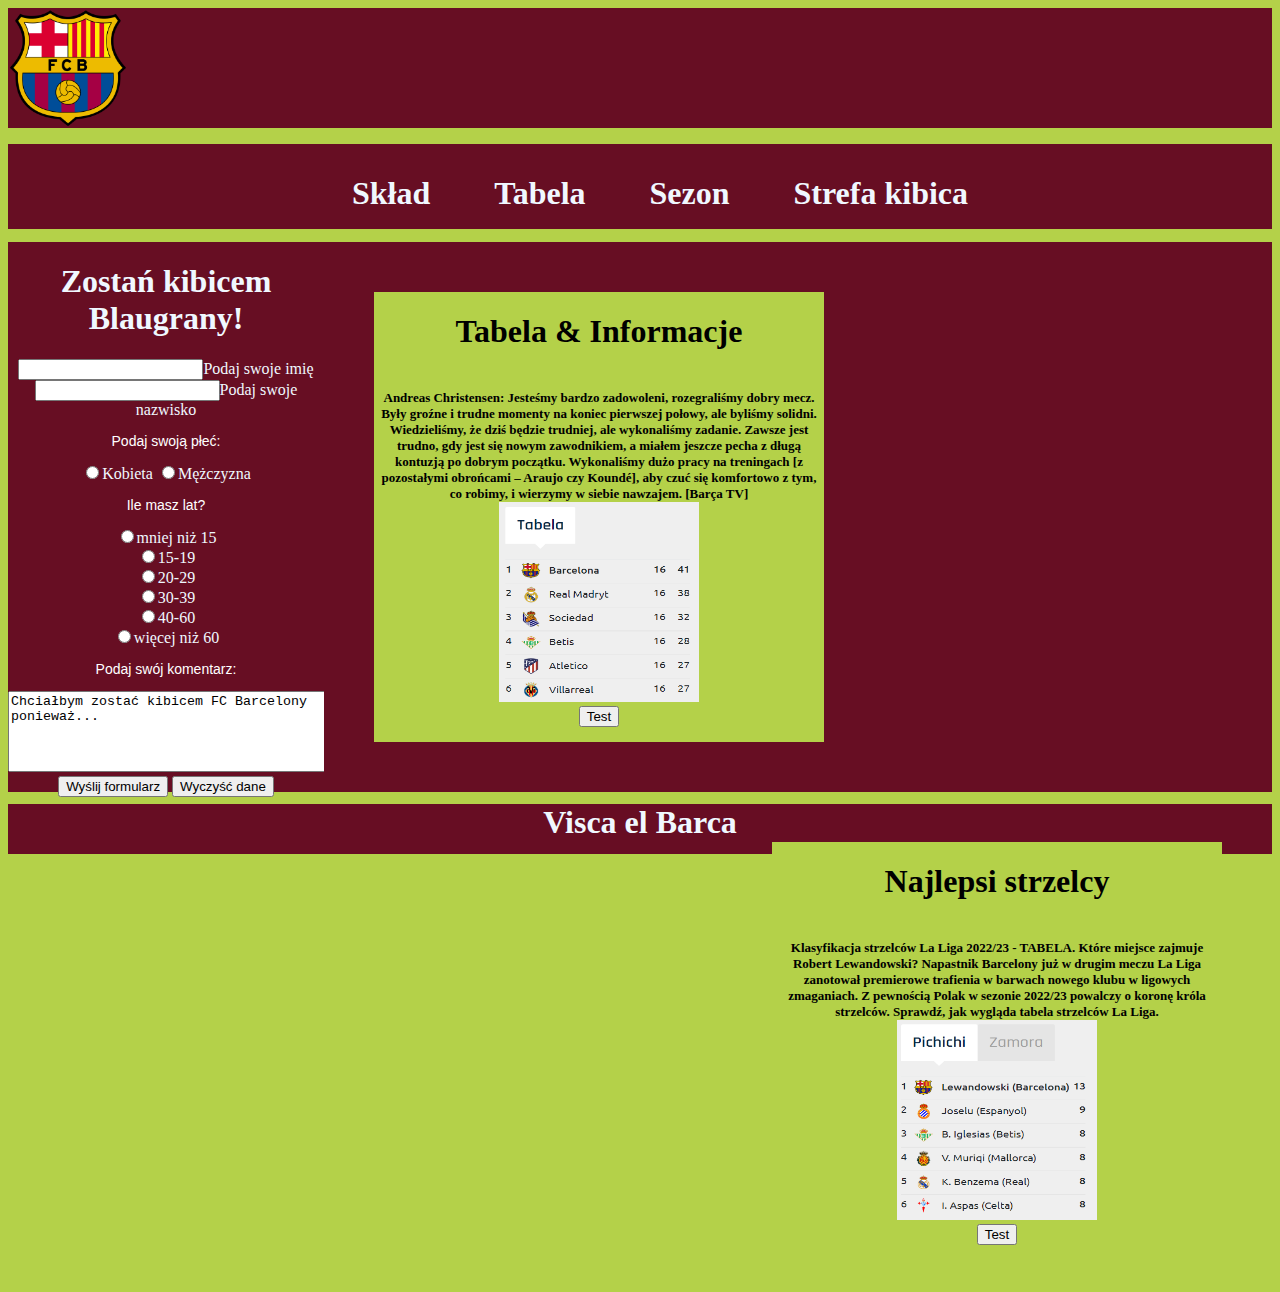
<file: index.html>
<!DOCTYPE html>
<html lang="pl">

<head>
    <meta charset="UTF-8">
    <link rel="stylesheet" href="style.css" type="text/css" />
</head>

<body>

<header>
    <img src="herb.png" width="120" height="120" alt="Błąd wyświetlania loga">
</header>

<nav>
    <ul>
        <li><h1>Skład</h1></li>
        <li><h1>Tabela</h1></li>
        <li><h1>Sezon</h1></li>
        <li><h1>Strefa kibica</h1></li>
    </ul>
</nav>

<section>
    <form action="mailto:testmail@com" method="post" enctype="text/plain"><div>
        <h1>Zostań kibicem Blaugrany!</h1>
        <input name="Imię">Podaj swoje imię
        <input name="Nazwisko">Podaj swoje nazwisko

        <p>Podaj swoją płeć:</p>
        <input type="radio" name="Płeć" value="Kobieta">Kobieta
        <input type="radio" name="Płeć" value="Mężczyzna">Mężczyzna

        <p>Ile masz lat?</p>
        <input type="radio" name="Wiek" value="mniej niż 15">mniej niż 15<br>
        <input type="radio" name="Wiek" value="15-19">15-19<br>
        <input type="radio" name="Wiek" value="20-29">20-29<br>
        <input type="radio" name="Wiek" value="30-39">30-39<br>
        <input type="radio" name="Wiek" value="40-60">40-60<br>
        <input type="radio" name="Wiek" value="więcej niż 60">więcej niż 60 

        <p>Podaj swój komentarz:</p>
        <textarea name="Komentarz" cols="40" rows="5">Chciałbym zostać kibicem FC Barcelony ponieważ...</textarea>
        <br>
        <input type="submit" value="Wyślij formularz">
        <input type="reset" value="Wyczyść dane">
        </div></form>
</section>

<aside>
    <div class="lewo">
        <h1>Tabela & Informacje</h1><br>
        <b>Andreas Christensen: Jesteśmy bardzo zadowoleni, rozegraliśmy dobry mecz. Były groźne i trudne momenty na koniec pierwszej połowy, ale byliśmy solidni. Wiedzieliśmy, że dziś będzie trudniej, ale wykonaliśmy zadanie. Zawsze jest trudno, gdy jest się nowym zawodnikiem, a miałem jeszcze pecha z długą kontuzją po dobrym początku. Wykonaliśmy dużo pracy na treningach [z pozostałymi obrońcami – Araujo czy Koundé], aby czuć się komfortowo z tym, co robimy, i wierzymy w siebie nawzajem. [Barça TV]</b>
        <br>
        <img src="lewy.png" width="200px" height="200px" alt="Błąd wyświetlania gallardo"><br>
        <button>Test</button>
    </div>

    <div class="prawo">
        <h1>Najlepsi strzelcy</h1><br>
        <b>Klasyfikacja strzelców La Liga 2022/23 - TABELA. Które miejsce zajmuje Robert Lewandowski? Napastnik Barcelony już w drugim meczu La Liga zanotował premierowe trafienia w barwach nowego klubu w ligowych zmaganiach. Z pewnością Polak w sezonie 2022/23 powalczy o koronę króla strzelców. Sprawdź, jak wygląda tabela strzelców La Liga. 
            </b>
        <img src="prawy.png" width="200px" height="200px" alt="Błąd wyświetlania aventadora"><br>
        <button>Test</button>
    </div>
</aside>

<footer>
    <h1>Visca el Barca</h1>
</footer>

</body>

</html>
</file>
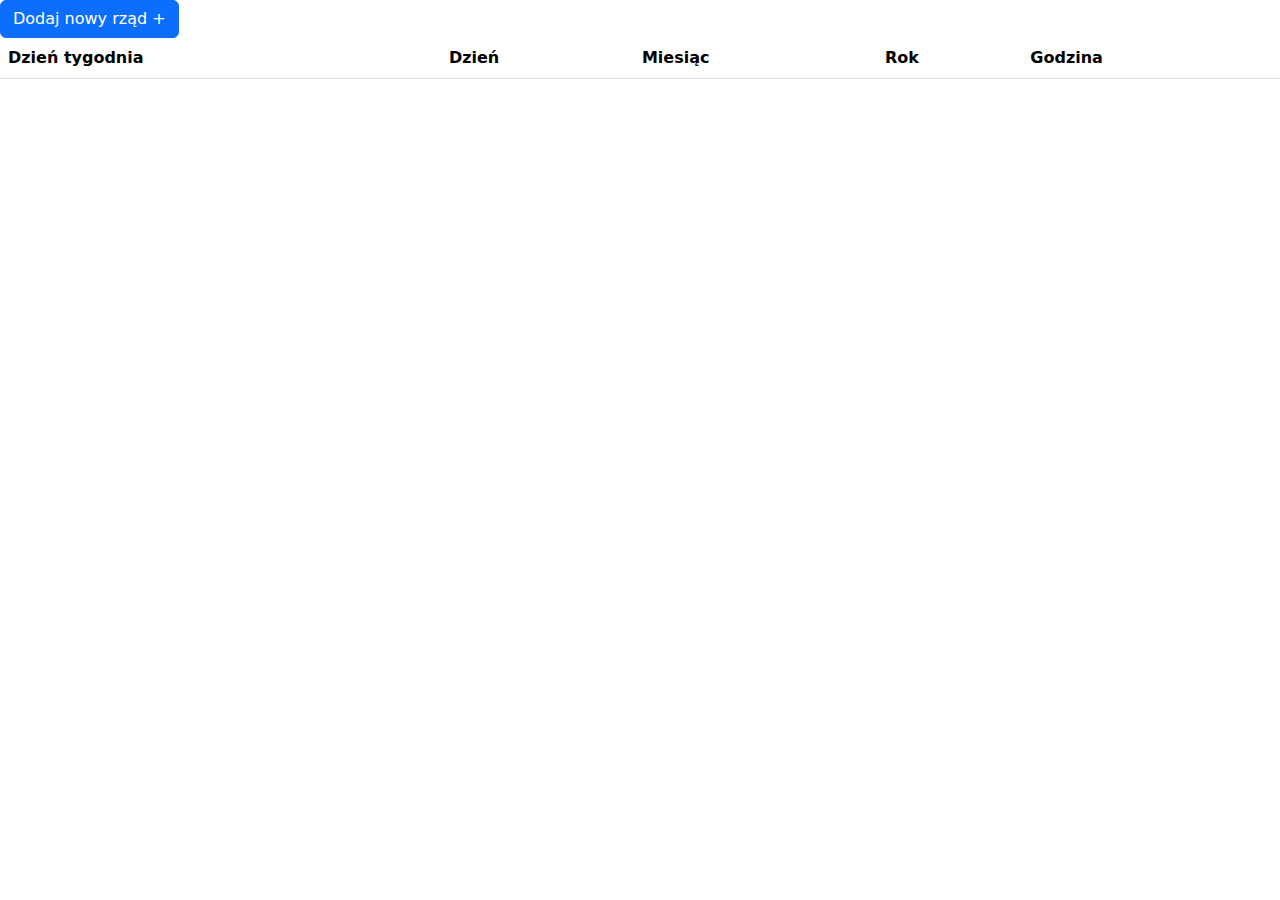
<file: js/index.html>
<!DOCTYPE html>
<html lang="en">
<head>
    <meta charset="UTF-8">
    <meta http-equiv="X-UA-Compatible" content="IE=edge">
    <meta name="viewport" content="width=device-width, initial-scale=1.0">
    <title>Document</title>
    <script type="text/JavaScript" src="https://MomentJS.com/downloads/moment-with-locales.js"></script>
    <link rel="stylesheet" href="https://cdn.jsdelivr.net/npm/bootstrap@5.2.3/dist/css/bootstrap.min.css"/>
    <script defer src="script.js"></script>
    <script defer src="https://cdn.jsdelivr.net/npm/bootstrap@5.2.3/dist/js/bootstrap.bundle.min.js"></script>
</head>
<body>
    <button class="btn btn-primary" onclick="insertRow()">Dodaj nowy rząd +</button>
    <table class="table">
        <thead>
            <tr>
                <th scope="col">Dzień tygodnia</th>
                <th scope="col">Dzień</th>
                <th scope="col">Miesiąc</th>
                <th scope="col">Rok</th>
                <th scope="col">Godzina</th>
            </tr>
        </thead>
    </table>
</body>
</html>
</file>
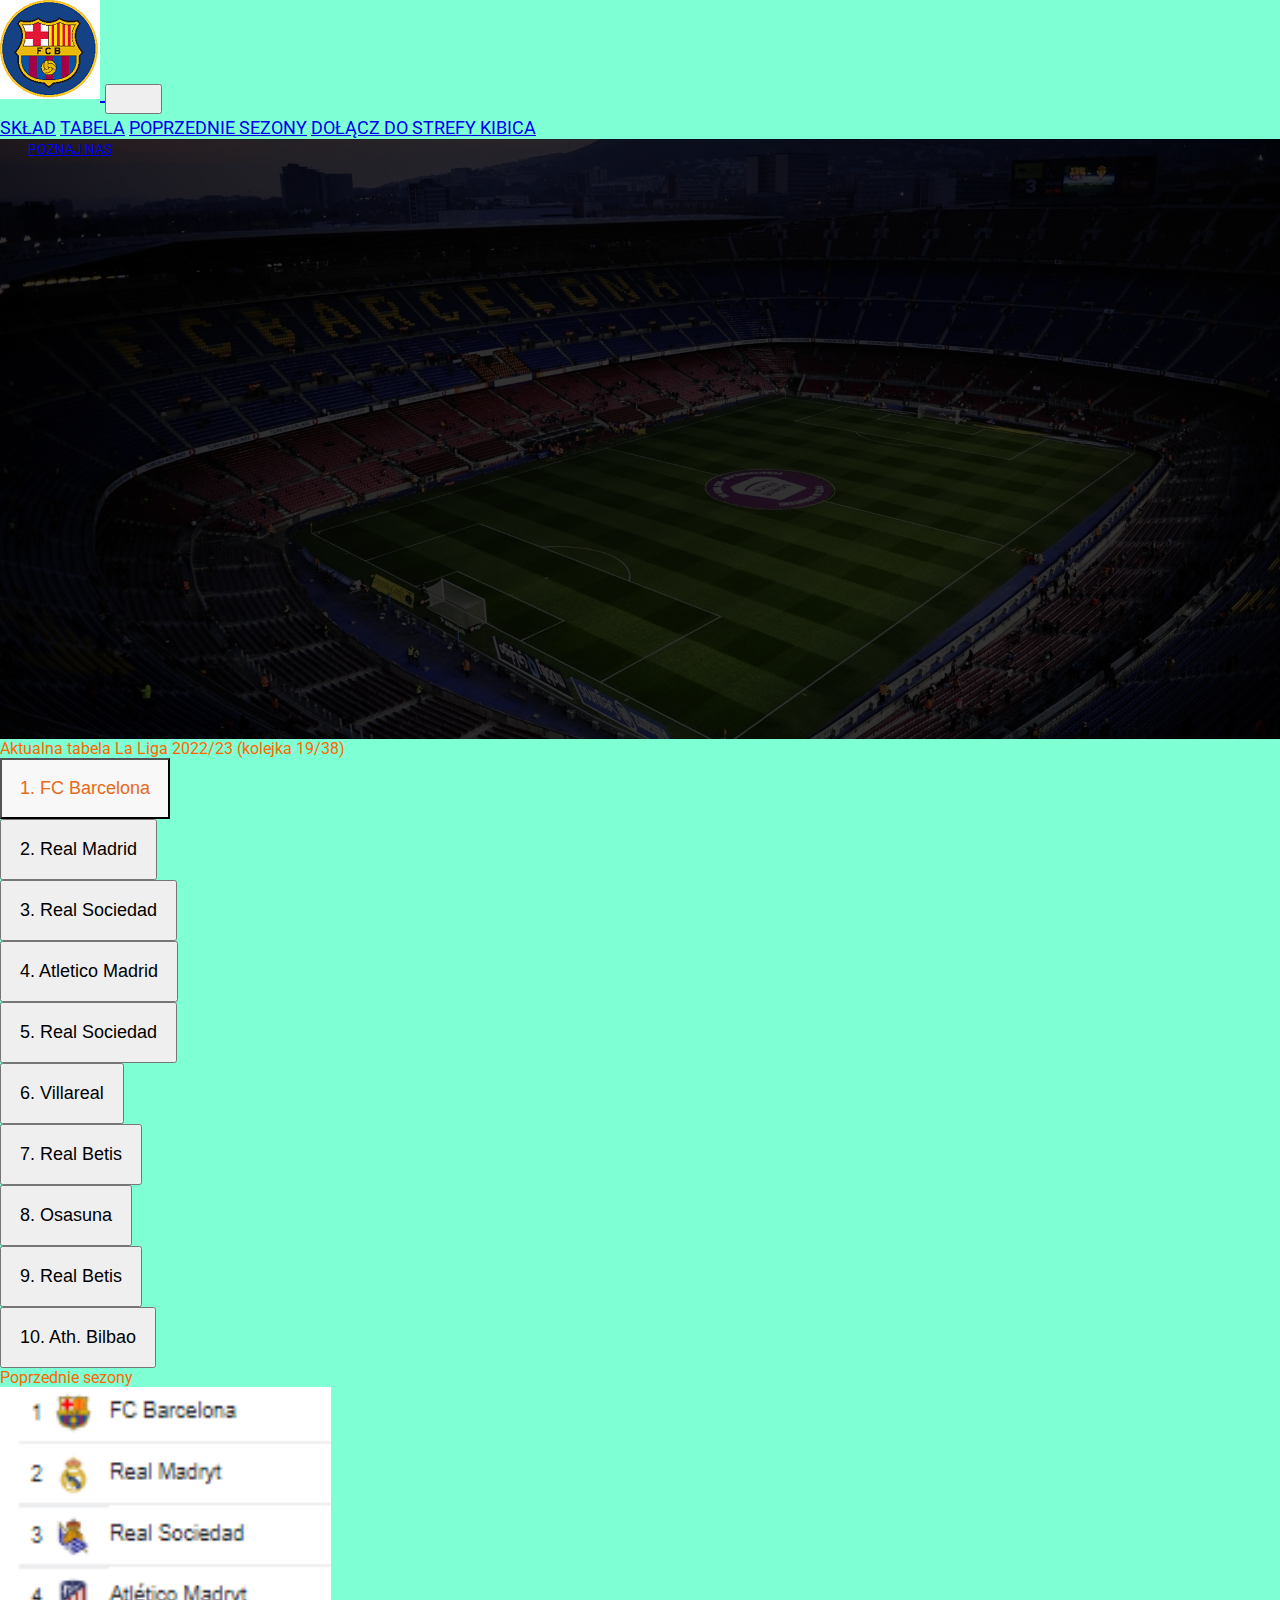
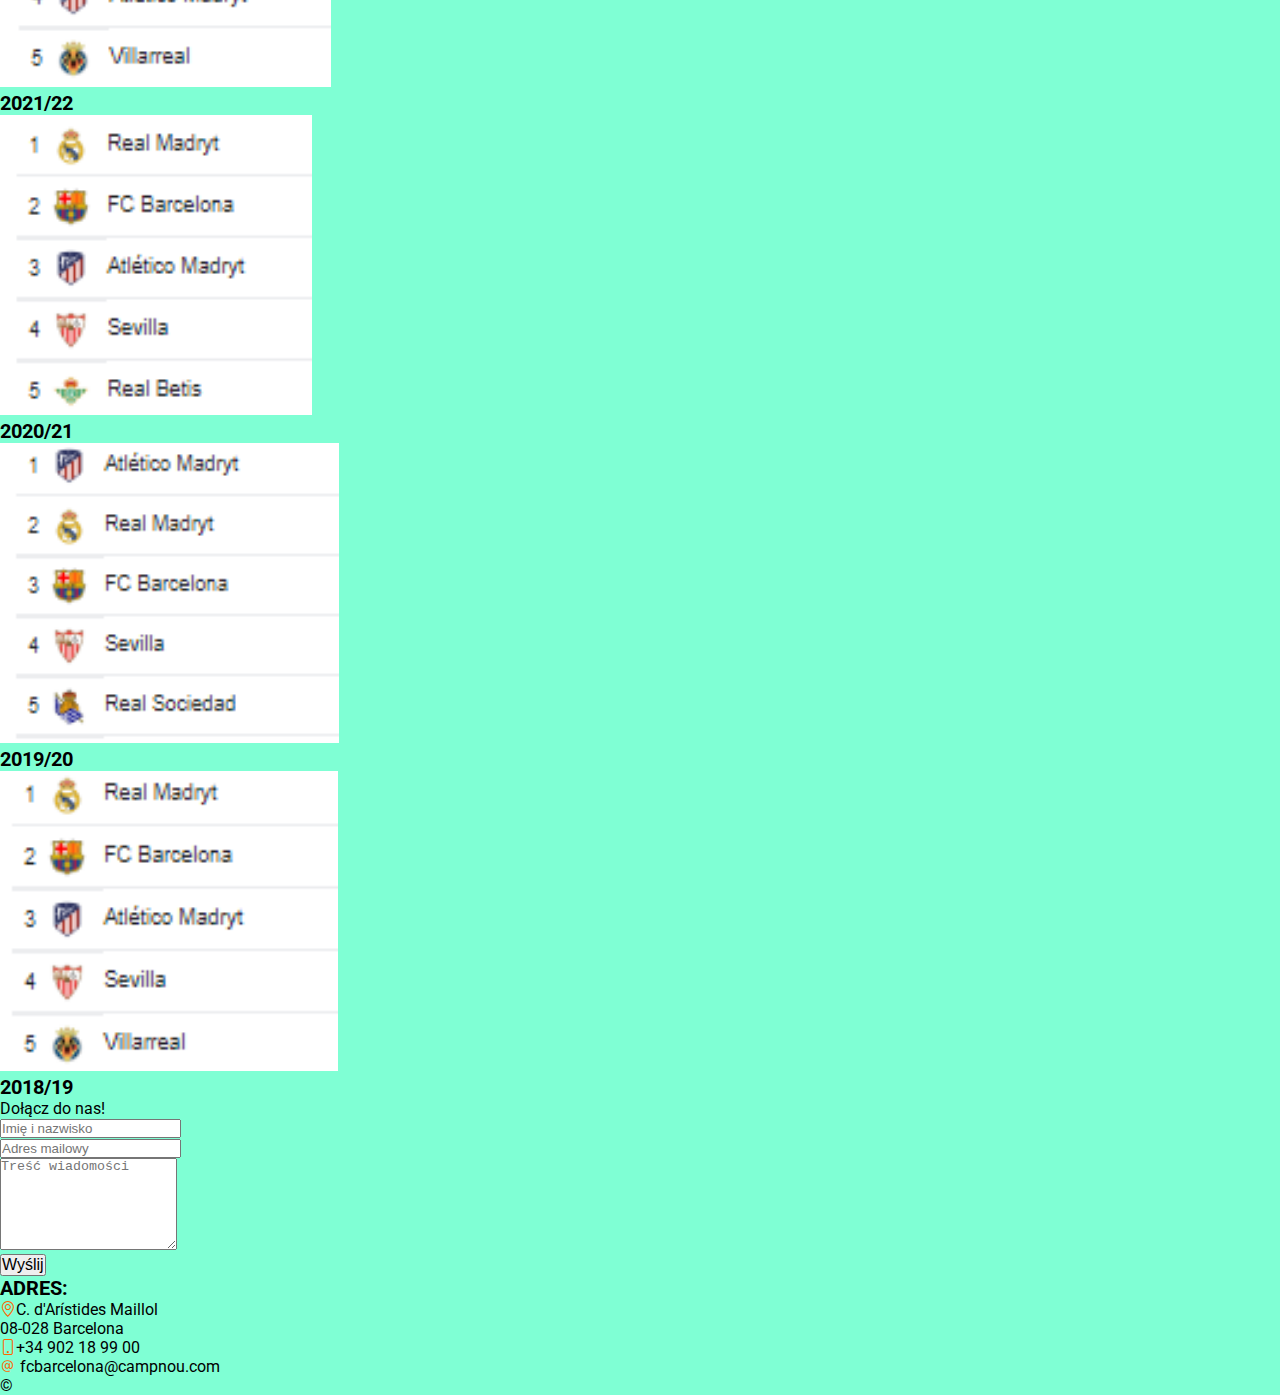
<file: pai-bootstrap/PAI/index.html>
<!DOCTYPE html>
<html lang="pl">

<head>
  <meta charset="UTF-8">
  <meta http-equiv="X-UA-Compatible" content="IE=edge">
  <meta name="viewport" content="width=device-width, initial-scale=1.0">
  <link href="https://cdn.jsdelivr.net/npm/bootstrap@5.1.3/dist/css/bootstrap.min.css" rel="stylesheet"
    integrity="sha384-1BmE4kWBq78iYhFldvKuhfTAU6auU8tT94WrHftjDbrCEXSU1oBoqyl2QvZ6jIW3" crossorigin="anonymous">
  <link rel="stylesheet" href="https://cdn.jsdelivr.net/npm/bootstrap-icons@1.6.0/font/bootstrap-icons.css">
  <link rel="preconnect" href="https://fonts.googleapis.com">
  <link rel="preconnect" href="https://fonts.gstatic.com" crossorigin>
  <link href="https://fonts.googleapis.com/css2?family=Roboto:wght@400;700&display=swap" rel="stylesheet">
  <link rel="stylesheet" href="./css/style.css">
</head>

<body data-bs-spy="scroll" data-bs-target="#navbar">

  <nav class="navbar navbar-expand-lg navbar-light bg-light py-4 fixed-top" id="navbar">
    <div class="container">
      <a class="navbar-brand" href="#"><img src="./img/logo1.png" class="card-img-top"i>
      <button class="navbar-toggler" type="button" data-bs-toggle="collapse" data-bs-target="#navbarNavAltMarkup"
        aria-controls="navbarNavAltMarkup" aria-expanded="false" aria-label="Toggle navigation">
        <span class="navbar-toggler-icon"></span>
      </button>
      <div class="collapse navbar-collapse" id="navbarNavAltMarkup">
        <div class="navbar-nav ms-auto">
          <a class="nav-link active" href="#home">Skład</a>
          <a class="nav-link" href="#aboutus">Tabela</a>
          <a class="nav-link" href="#team">Poprzednie sezony</a>
          <a class="nav-link" href="#contact">Dołącz do strefy kibica</a>
        </div>
      </div>
    </div>
  </nav>

  <section id="home" class="home">
    <div class="container h-100 d-flex flex-column justify-content-center align-items-center text-light text-center">
      <a href="#aboutus" class="btn btn-outline-light">poznaj nas</a>
      <div class="hero-shadow"></div>
    </div>
  </section>


  <main>
  

      <div class="container py-5">
        <p class="display-3 text-uppercase orange-color text-center mb-4">Aktualna tabela La Liga 2022/23 (kolejka 19/38)</p>


        <div class="accordion py-5" id="accordionExample">
          <div class="accordion-item">
            <h2 class="accordion-header" id="headingOne">
              <button class="accordion-button" type="button" data-bs-toggle="collapse" data-bs-target="#collapseOne"
                aria-expanded="true" aria-controls="collapseOne">
                1. FC Barcelona
              </button>
            </h2>
            <div id="collapseOne" class="accordion-collapse collapse show" aria-labelledby="headingOne"
              data-bs-parent="#accordionExample">
            </div>
          </div>
          <div class="accordion-item">
            <h2 class="accordion-header" id="headingTwo">
              <button class="accordion-button collapsed" type="button" data-bs-toggle="collapse"
                data-bs-target="#collapseTwo" aria-expanded="false" aria-controls="collapseTwo">
                2. Real Madrid
              </button>
            </h2>
            <div id="collapseTwo" class="accordion-collapse collapse" aria-labelledby="headingTwo"
              data-bs-parent="#accordionExample">
            </div>
          </div>
          <div class="accordion-item">
            <h2 class="accordion-header" id="headingThree">
              <button class="accordion-button collapsed" type="button" data-bs-toggle="collapse"
                data-bs-target="#collapseThree" aria-expanded="false" aria-controls="collapseThree">
                3. Real Sociedad
              </button>
            </h2>
            <div id="collapseThree" class="accordion-collapse collapse" aria-labelledby="headingThree"
              data-bs-parent="#accordionExample">
              <div class="accordion-body">
            </div>
          </div>
          <div class="accordion-item">
            <h2 class="accordion-header" id="headingThree">
              <button class="accordion-button collapsed" type="button" data-bs-toggle="collapse"
                data-bs-target="#collapseThree" aria-expanded="false" aria-controls="collapseThree">
                4. Atletico Madrid
              </button>
            </h2>
            <div class="accordion-item">
              <h2 class="accordion-header" id="headingFour">
                <button class="accordion-button collapsed" type="button" data-bs-toggle="collapse"
                  data-bs-target="#collapseThree" aria-expanded="false" aria-controls="collapseThree">
                  5. Real Sociedad
                </button>
              </h2>
            <div class="accordion-item">
                <h2 class="accordion-header" id="headingSix">
                  <button class="accordion-button collapsed" type="button" data-bs-toggle="collapse"
                    data-bs-target="#collapseThree" aria-expanded="false" aria-controls="collapseThree">
                    6. Villareal
                  </button>
                </h2>
             <div class="accordion-item">
                  <h2 class="accordion-header" id="headingSeven">
                    <button class="accordion-button collapsed" type="button" data-bs-toggle="collapse"
                      data-bs-target="#collapseThree" aria-expanded="false" aria-controls="collapseThree">
                      7. Real Betis
                    </button>
                  </h2>
             <div class="accordion-item">
                    <h2 class="accordion-header" id="headingEight">
                      <button class="accordion-button collapsed" type="button" data-bs-toggle="collapse"
                        data-bs-target="#collapseThree" aria-expanded="false" aria-controls="collapseThree">
                        8. Osasuna
                      </button>
                    </h2>
              <div class="accordion-item">
                      <h2 class="accordion-header" id="headingThree">
                        <button class="accordion-button collapsed" type="button" data-bs-toggle="collapse"
                          data-bs-target="#collapseThree" aria-expanded="false" aria-controls="collapseThree">
                          9. Real Betis
                        </button>
                      </h2>
              <div class="accordion-item">
                        <h2 class="accordion-header" id="headingNine">
                          <button class="accordion-button collapsed" type="button" data-bs-toggle="collapse"
                            data-bs-target="#collapseThree" aria-expanded="false" aria-controls="collapseThree">
                            10. Ath. Bilbao
                          </button>
                        </h2>

          
        </div>
      </div>
    </section>


    <section id="team" class="team py-5">
      <div class="container py-5 text-center">
        <p class="display-3 text-uppercase orange-color mb-0">Poprzednie sezony</p>
        <div class="row row-cols-1 row-cols-md-2 row-cols-xl-4 g-4">
          <div class="col">
            <div class="card h-100">
              <img src="./img/tabo1.png" class="card-img-top" alt="Prezes">
              <div class="card-body">
                <h5 class="card-title">2021/22</h5>
              </div>
            </div>
          </div>
          <div class="col">
            <div class="card h-100">
              <img src="./img/tabo2.png" class="card-img-top" alt="HR">
              <div class="card-body">
                <h5 class="card-title">2020/21</h5>
              </div>
            </div>
          </div>
          <div class="col">
            <div class="card h-100">
              <img src="./img/tabo3.png" class="card-img-top" alt="Marketing">
              <div class="card-body">
                <h5 class="card-title">2019/20</h5>
              </div>
            </div>
          </div>
          <div class="col">
            <div class="card h-100">
              <img src="./img/tabo4.png" class="card-img-top" alt="Grafik">
              <div class="card-body">
                <h5 class="card-title">2018/19</h5>
              </div>
            </div>
          </div>
        </div>
      </div>
    </section>
    <section id="contact" class="contact bg-dark text-light py-5">
      <div class="container text-center py-5">
        <p class="display-3 pb-lg-5 text-uppercase">Dołącz do nas!</p>
        <div class="row">
          <div class="col-lg-9 my-5 m-lg-0">
            <form>
              <div class="input-group mb-3">
                <input type="text" class="form-control" placeholder="Imię i nazwisko">
              </div>
              <div class="input-group mb-3">
                <input type="text" class="form-control" placeholder="Adres mailowy">
              </div>
              <div class="input-group mb-3">
                <textarea rows="6" class="form-control" placeholder="Treść wiadomości"></textarea>
              </div>
              <input type="submit" value="Wyślij" class="btn btn-light px-4 py-2 submit-btn">
            </form>
          </div>
          <div class="col-lg-3 mt-4 m-lg-0 contact-info">
            <h3>Adres:</h3>
            <p><i class="bi bi-geo-alt orange-color"></i>C. d'Arístides Maillol <br> 08-028 Barcelona</p>
            <p><i class="bi bi-phone orange-color"></i>+34 902 18 99 00</p>
            <p><i class="bi bi-at orange-color"></i> fcbarcelona@campnou.com</p>
          </div>
        </div>
      </div>
    </section>
  </main>


  <footer class="bg-dark text-light border-top">
    <p class="text-center mb-0 py-5">&copy;</p>
  </footer>


  <script src="https://cdn.jsdelivr.net/npm/bootstrap@5.1.3/dist/js/bootstrap.bundle.min.js"
    integrity="sha384-ka7Sk0Gln4gmtz2MlQnikT1wXgYsOg+OMhuP+IlRH9sENBO0LRn5q+8nbTov4+1p"
    crossorigin="anonymous"></script>

  <script>
    const nav = document.querySelector('.navbar-collapse')

    document.addEventListener('click', () => {
      if (nav.classList.contains('show')) {
        nav.classList.remove('show')
      }
    })
  </script>
</body>

</html>
</file>
<file: style.css>
header {
    background: rgb(103, 14, 35);
    width:100%;
    height: 120px; 
}

nav {
    background-color: rgb(103, 14, 35);
    width: 100%;
    height: 85px;
    text-align: center;
    margin-bottom: 1%;
    color:aliceblue;
}

nav ul li{
	display: inline-block;
	list-style: none;
	margin: 10px 30px;
}


section {
    background: rgb(103, 14, 35);
    width:25%;
    height: 550px;
    float: left; 
    margin-bottom: 1%;
    text-align: center;
    color: aliceblue;
}

aside {
    background: rgb(103, 14, 35);
    width:75%;
    height: 550px;
    float: right; 
}

.lewo {
    background: rgb(180, 209, 73);
    width: 450px;
    height: 450px;
    margin: 50px;
    float: left;
    text-align: center;
}

.prawo {
    background: rgb(180, 209, 73);
    width: 450px;
    height: 450px;
    margin: 50px;
    float: right;
    text-align: center;
}

footer {
    background: rgb(103, 13, 35);
    width:100%;
    height: 50px;
    clear: both; 
    color: aliceblue;
    text-align: center;
}

p {
    font: 14px Arial, sans-serif;
    color: rgb(255, 255, 255);
    text-align: center; 
}

b{
	float:left;
	font-size: small;
}

body{
    background-color: rgb(180, 209, 73);
}
</file>
<file: pai-bootstrap/PAI/css/style.css>
*
 {
	box-sizing: border-box;
	margin: 0;
	padding: 0;
}

html {
	font-size: 62.5%;
	scroll-behavior: smooth;
}

body {
	position: relative;
	font-family: 'Roboto', sans-serif;
	font-size: 1.6rem;
	background-color: aquamarine;
}

[id] {
	scroll-margin-top: 84px;
}

@media (min-width: 992px) {
	[id] {
		scroll-margin-top: 69px;
	}
}

.hero-shadow {
	position: absolute;
	top: 0;
	left: 0;
	width: 100%;
	height: 100%;
	background-color: rgba(0, 0, 0, 0.8);
	z-index: -1;
}

.orange-color {
	color: rgb(255, 102, 0);
}

.navbar-brand {
	font-size: 2.2rem;
	text-transform: uppercase;
}

.nav-link,
.navbar-toggler-icon {
	font-size: 1.8rem;
	text-transform: uppercase;
}

.navbar-toggler {
	padding: 1em 2em;
}

.home {
	position: relative;
	height: 60rem;
	background-image: url('../img/stadium.jpg');
	background-size: cover;
	background-position: center;
	z-index: 0;
}

.home .btn {
	padding: 1em 2em;
	font-size: 1.4rem;
	text-transform: uppercase;
}

.home .welcome-text {
	font-size: 2.2rem;
}

.aboutus-box h3 {
	font-size: 2.4rem;
	font-weight: bold;
	text-transform: uppercase;
}

.aboutus-icon {
	font-size: 4rem;
}

.accordion-button {
	padding: 1em;
	font-size: 1.8rem;
}

.accordion-button:not(.collapsed) {
	color: rgb(233, 106, 22);
	background-color: rgb(248, 248, 248);
}

.team {
	background-color: aquamarine;
}

.team .card-img-top {
	height: 300px;
	object-fit: cover;
}

.team .card-title {
	font-size: 2rem;
}

.contact h3 {
	font-size: 2rem;
	font-weight: bold;
	text-transform: uppercase;
}

.contact .submit-btn {
	font-size: 1.6rem;
}
</file>
